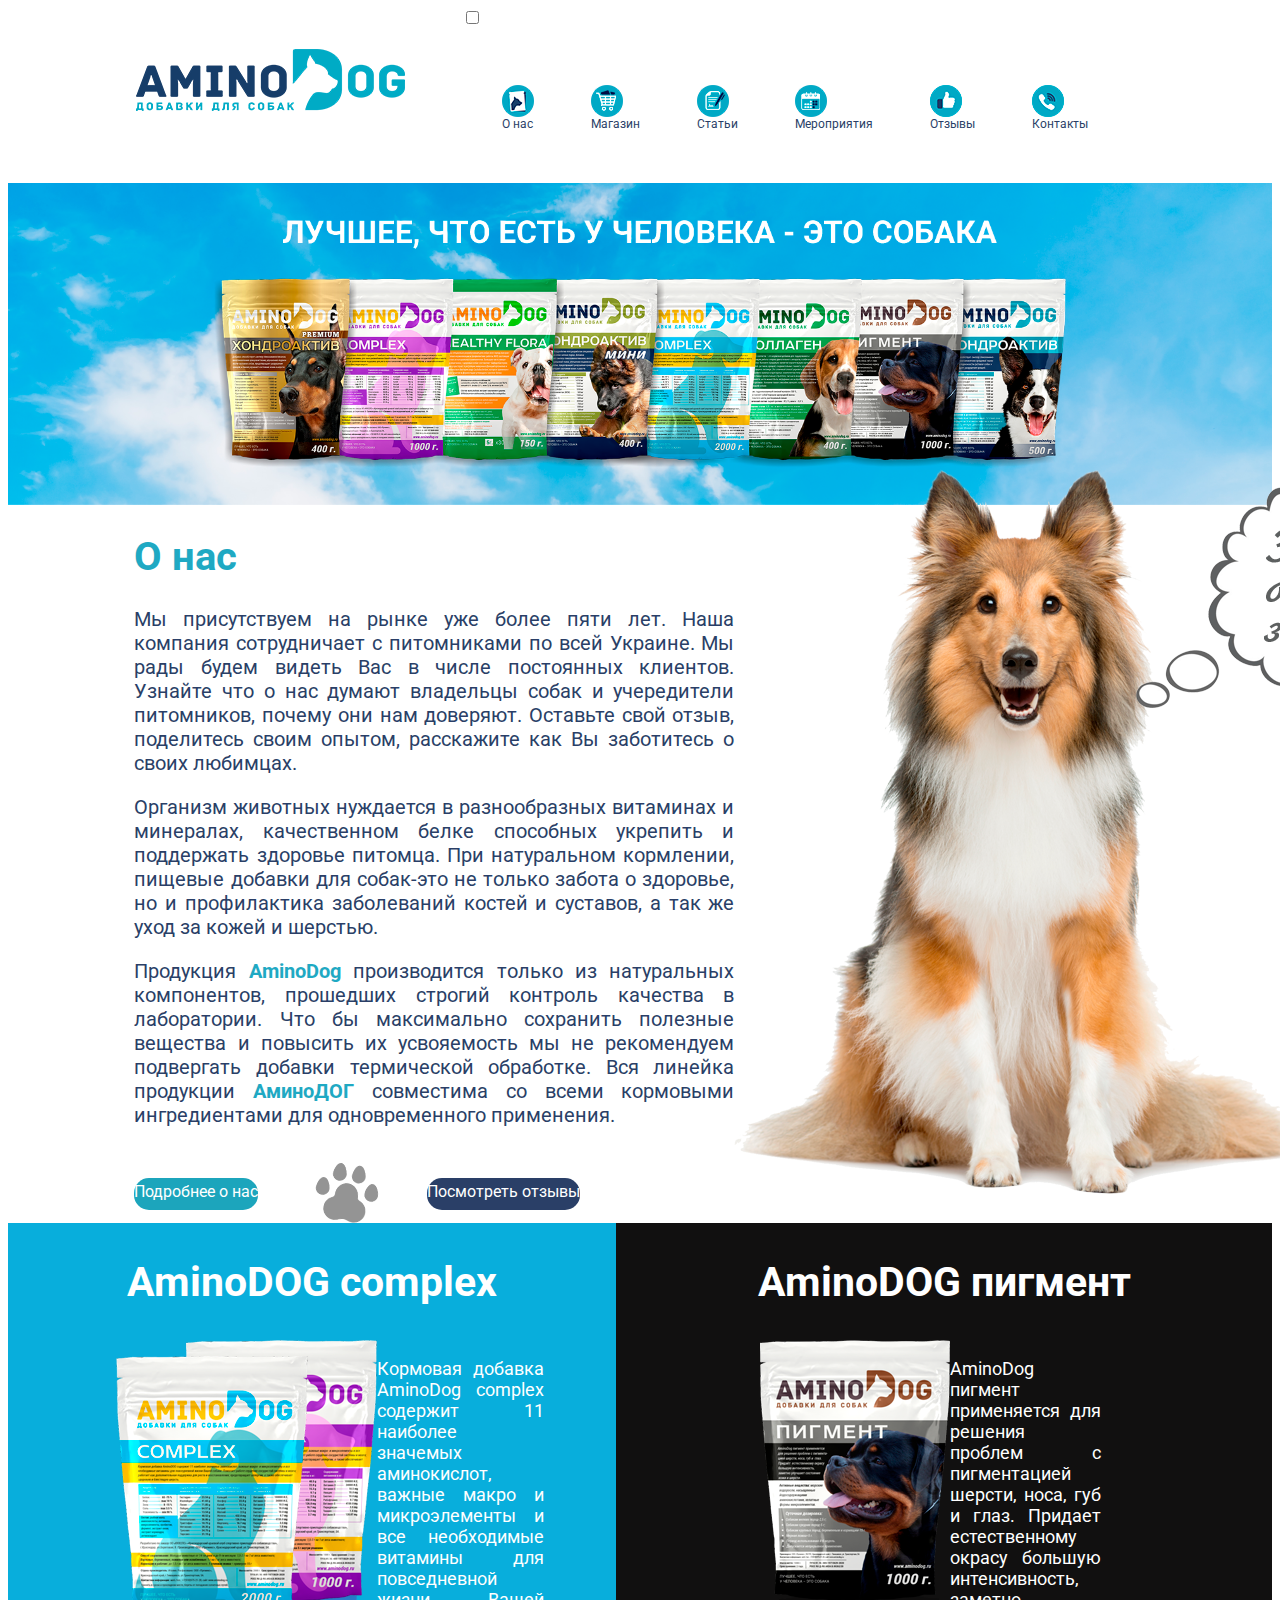
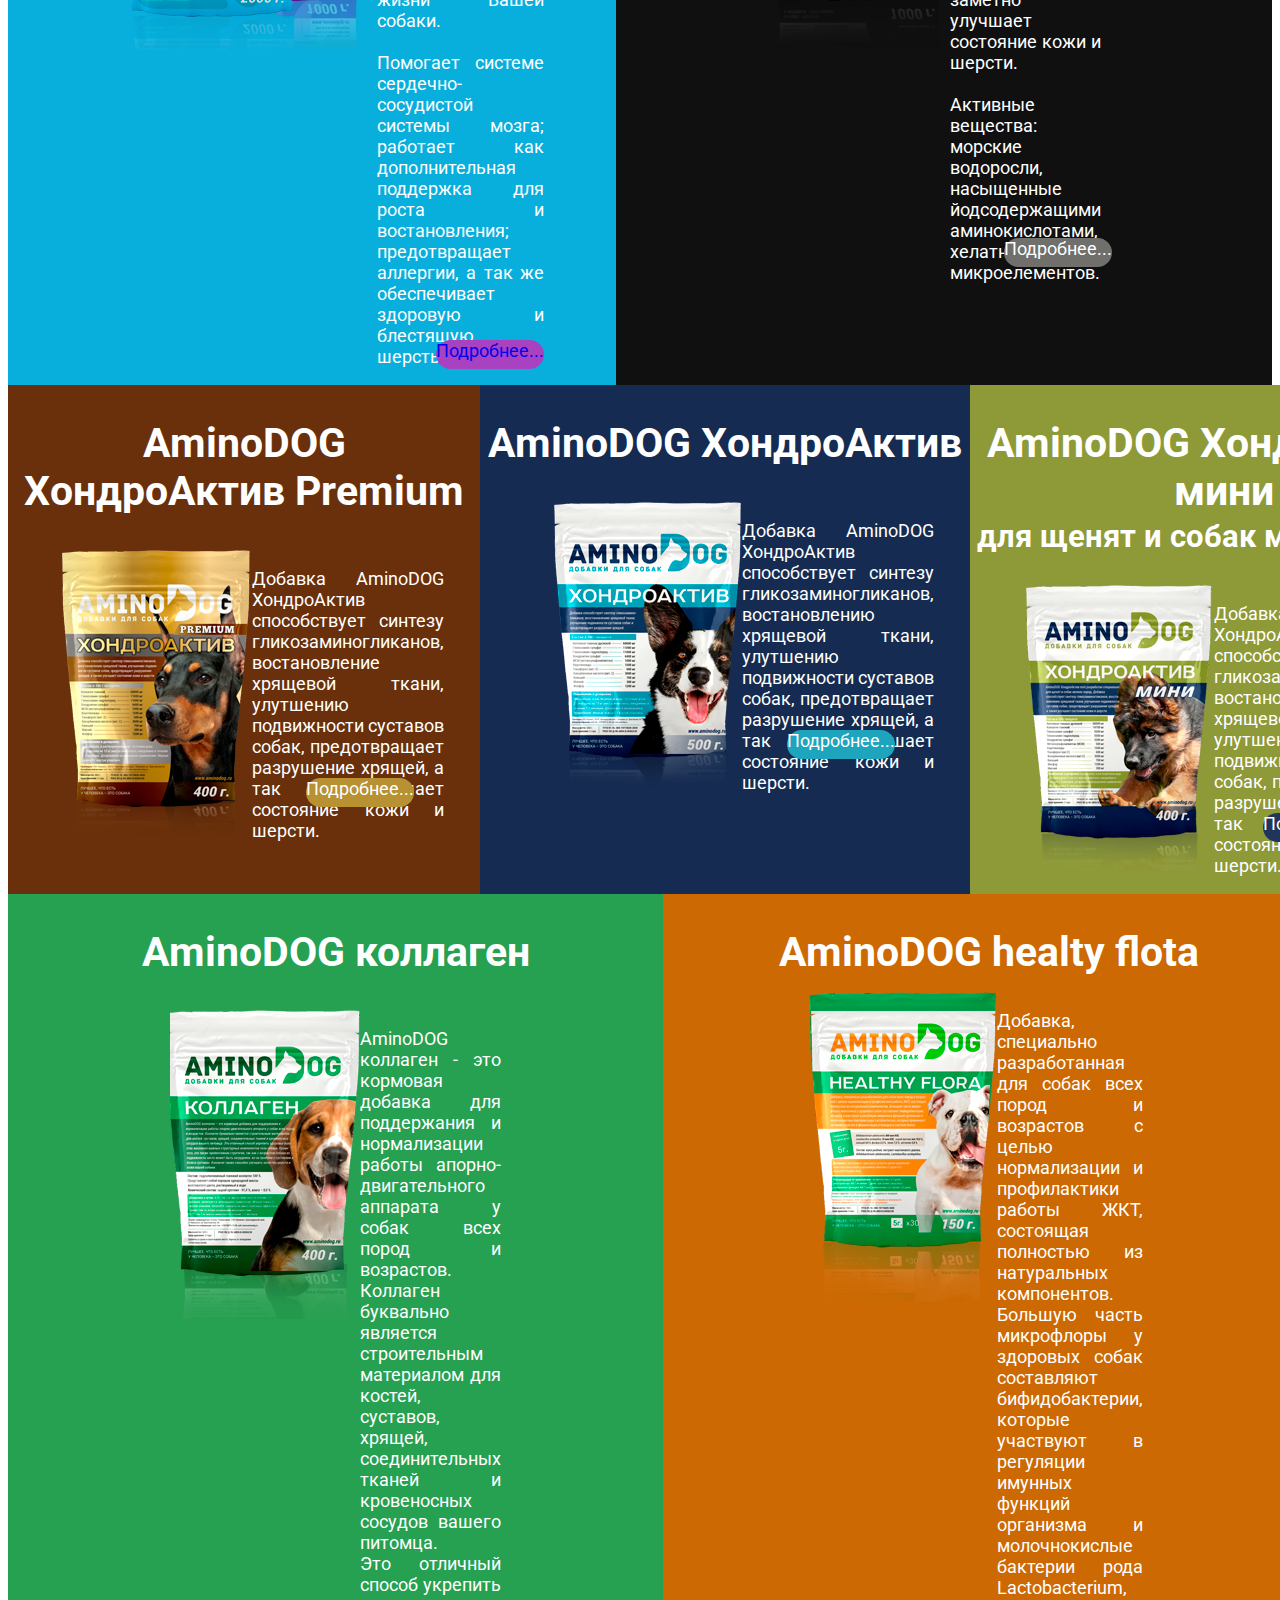
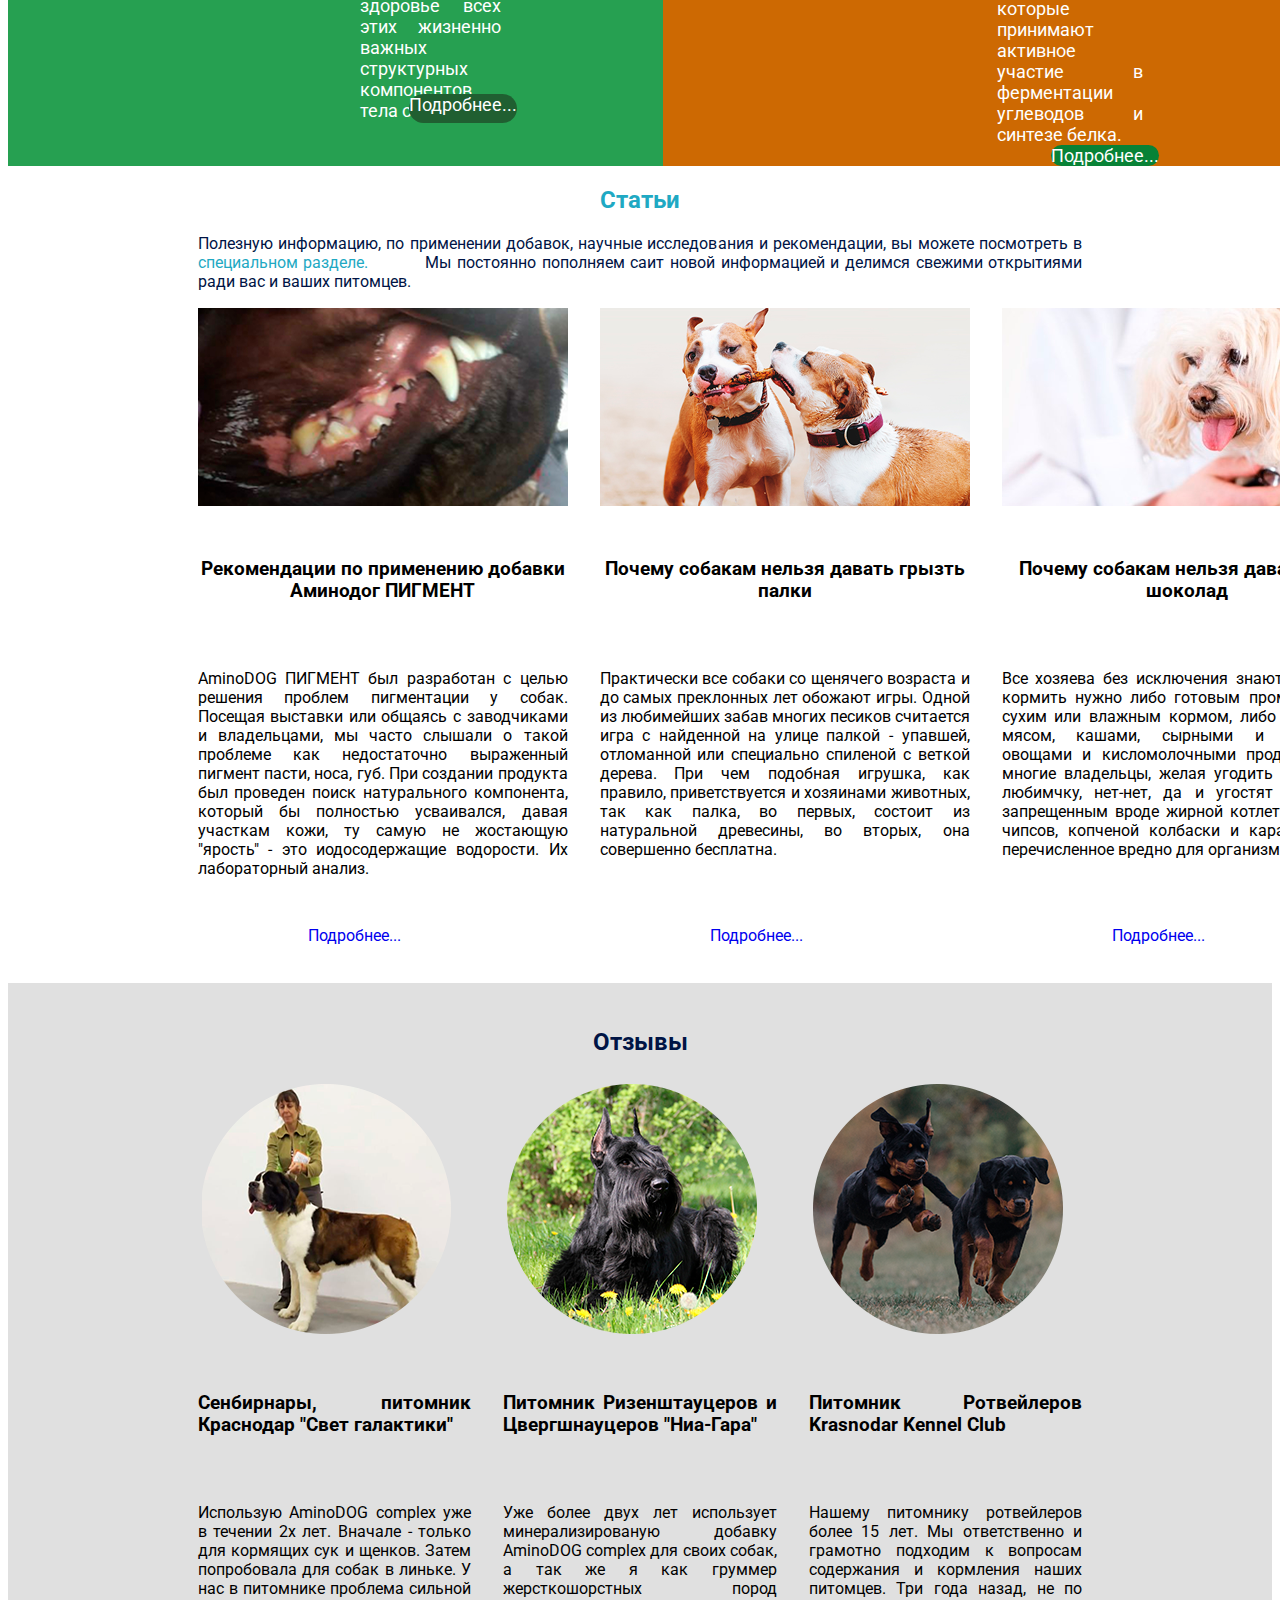
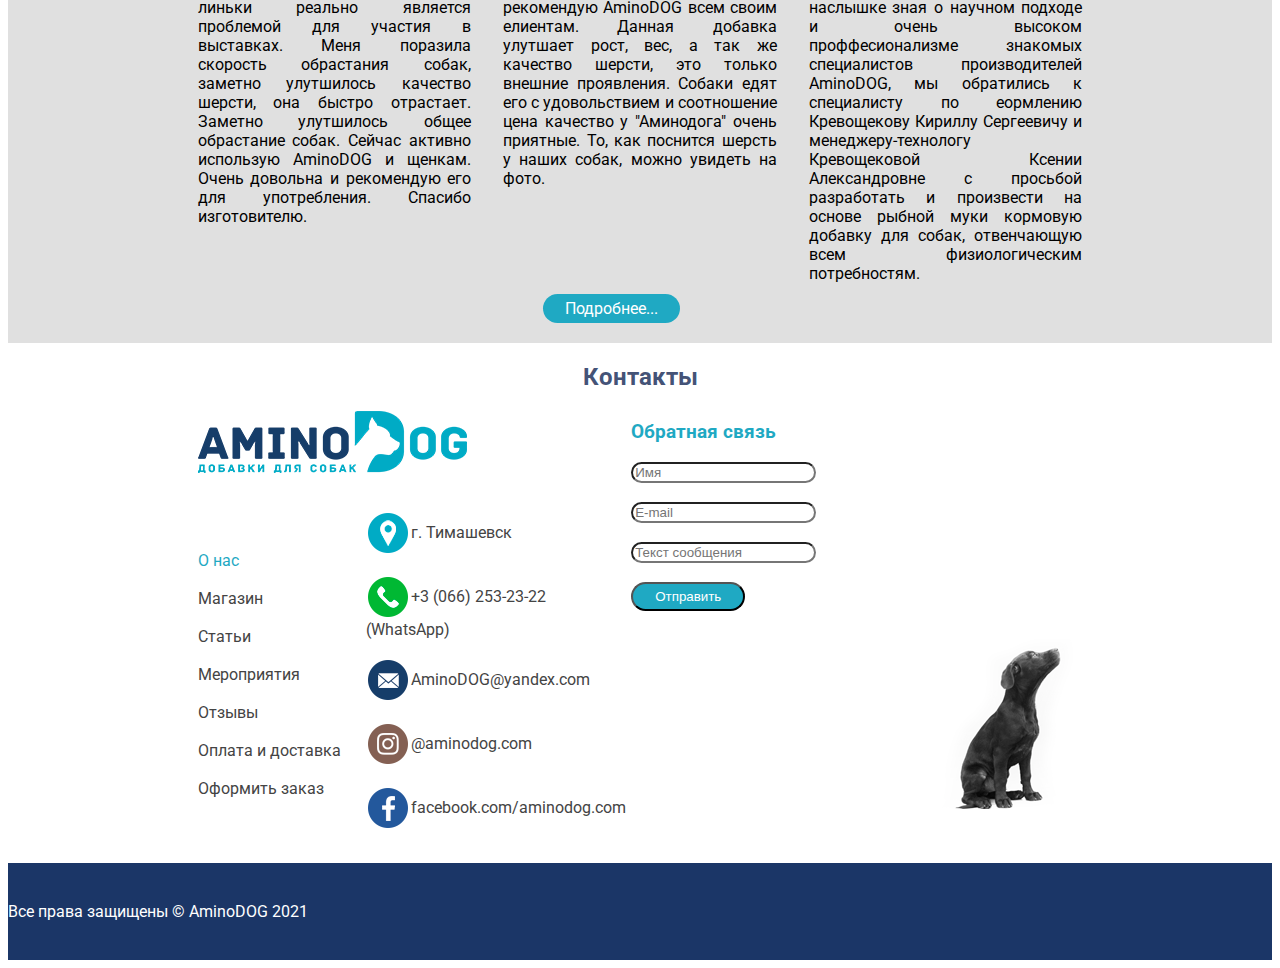
<file: index.html>
<!DOCTYPE html>
<html lang="en">
<head>
	<meta charset="UTF-8">
	<meta http-equiv="X-UA-Compatible" content="IE=edge">
	<meta name="viewport" content="width=device-width, initial-scale=1.0">
	<link rel="stylesheet" href="style/style.css">
	<!--<link rel="stylesheet" media="screen and (color)" href="style/420.css">-->
	<link href="https://fonts.googleapis.com/css2?family=Raleway:ital,wght@0,100;0,200;0,300;0,400;0,500;0,600;0,700;0,800;0,900;1,100;1,200;1,300;1,400;1,500;1,600;1,700;1,800;1,900&family=Roboto:wght@500;700&display=swap"
		rel="stylesheet">
	<title>AmigoDog</title>
</head>
<body>
	<!--Header-->
<div class="container">
	<header>
			<header class="header">
				<div class="header__container">
					<a href="#" class="header__logo"><img src="img/Logo.png" alt="Logotip"></a>
					<div class="burger-menu">
						<input id="menu-toggle" type="checkbox" />
						<label class="menu-btn" for="menu-toggle">
							<span></span>
						</label>
							<ul class="menu__list">
								<li class="menu__item"><a href="" class="menu__link"><img src="img/war o nas.png"><br>О нас</a></li>
								<li class="menu__item"><a href="" class="menu__link"><img src="img/magazin.png"><br>Магазин</a></li>
								<li class="menu__item"><a href="" class="menu__link"><img src="img/statui.png"><br>Статьи</a></li>
								<li class="menu__item"><a href="" class="menu__link"><img src="img/meropriyatiya.png"><br>Мероприятия</a></li>
								<li class="menu__item"><a href="" class="menu__link"><img src="img/otzuvu.png"><br>Отзывы</a></li>
								<li class="menu__item"><a href="" class="menu__link"><img src="img/kontaktu.png"><br>Контакты</a></li>
							</ul>
					</div>
					</div>
				</div>
			</header>
	</header>
	<!--Main-->
<main class="main">
	<div class="o-nas">
		<div class="o-nas__container">
					<div class="o-nas__logo">
						<img class="o-nas__nebo" src="o-nas/gotovu o nas.png">
					</div>
					<div class="text__sobaka">
						<div class="text__main">
							<h1>О нас</h1>
							<p>Мы присутствуем на рынке уже более пяти лет. Наша компания сотрудничает с питомниками по всей Украине. Мы рады будем видеть Вас в числе постоянных клиентов. Узнайте что о нас думают владельцы собак и учередители питомников, почему они нам доверяют. Оставьте свой отзыв, поделитесь своим опытом, расскажите как Вы заботитесь о своих любимцах.</p>
							<p>Организм животных нуждается в разнообразных витаминах и минералах, качественном белке способных укрепить и поддержать здоровье питомца. При натуральном кормлении, пищевые добавки для собак-это не только забота о здоровье, но и профилактика заболеваний костей и суставов, а так же уход за кожей и шерстью.</p>
							<p>Продукция <strong>AminoDog</strong> производится только из натуральных компонентов, прошедших строгий контроль качества в лаборатории. Что бы максимально сохранить полезные вещества и повысить их усвояемость мы не рекомендуем подвергать добавки термической обработке. Вся линейка продукции <strong>АминоДОГ</strong> совместима со всеми кормовыми ингредиентами для одновременного применения.</p>
						</div>
						<div class="sobaka">
							<img src="o-nas/Sobaka.png">
						</div>
						<div class="govor__2">
							<img src="o-nas/govor2kruga.png">
						</div>
						<div class="govor">
							<img src="o-nas/gotov govor.png">
						</div>
					<div class="o-nas__button">
						<a class="button o-nas__onas" href="#">Подробнее о нас</a>
						<img src="o-nas/lapa.png" class="lapa">
						<a class="button o-nas__otzuv" href="#">Посмотреть отзывы</a>
					</div>
					</div>
		</div>
	</div>
	<div class="main__info1">
		<div class="box1">
			<h2 class="zag__info">AminoDOG complex</h2>
			<div class="box1__1">
				<img src="main-info/complex.png" class="complex">
				<p>Кормовая добавка AminoDog complex содержит 11 наиболее значемых аминокислот, важные макро и микроэлементы и все необходимые витамины для повседневной жизни Вашей собаки.<br><br>
				Помогает системе сердечно-сосудистой системы мозга; работает как дополнительная поддержка для роста и востановления; предотвращает аллергии, а так же обеспечивает здоровую и блестящую шерсть.</p>
				<a class="button button__complex" href="#">Подробнее...</a>
			</div>
		</div>
		<div class="box2">
			<h2 class="zag__info">AminoDOG пигмент</h2>
			<div class="box2__2">
				<img src="main-info/pigment.png" class="pigment">
				<p>AminoDog пигмент применяется для решения  проблем с пигментацией шерсти, носа, губ и глаз. Придает естественному окрасу большую интенсивность, заметно улучшает состояние кожи и шерсти.<br><br>
				Активные вещества: морские водоросли, насыщенные йодсодержащими аминокислотами, хелатные формы микроелементов.</p>
				<a class="button button__pigment" href="#">Подробнее...</a>
			</div>
		</div>
	</div>
	<div class="main__info2">
		<div class="box3">
			<h2 class="zag__info">AminoDOG ХондроАктив Premium</h2>
			<div class="box3__3">
				<img src="main-info/hondroaktiv.png" class="hondroaktiv">
				<p>Добавка AminoDOG ХондроАктив способствует синтезу гликозаминогликанов, востановление хрящевой ткани, улутшению подвижности суставов собак, предотвращает разрушение хрящей, а так же улутшает состояние кожи и шерсти.</p>
				<a class="button button__hondroaktiv" href="#">Подробнее...</a>
			</div>
		</div>
		<div class="box4">
			<h2 class="zag__info">AminoDOG ХондроАктив</h2>
			<div class="box4__4">
				<img src="main-info/hondroaktivs.png" class="hondroaktivs">
				<p>Добавка AminoDOG ХондроАктив способствует синтезу гликозаминогликанов, востановлению хрящевой ткани, улутшению подвижности суставов собак, предотвращает разрушение хрящей, а так же улутшает состояние кожи и шерсти.</p>
				<a class="button button__hondroaktivs" href="#">Подробнее...</a>
			</div>
		</div>
		<div class="box5">
			<h2 class="zag__info">AminoDOG ХондроАктив мини</h2>
			<h3 class="zag__mini">для щенят и собак мелких пород</h3>
			<div class="box5__5">
				<img src="main-info/hondroaktivz.png" class="hondroaktivz">
				<p>Добавка AminoDOG ХондроАктив способствует синтезу гликозаминогликанов, востановлению хрящевой ткани, улутшению подвижности суставов собак, предотвращает разрушение хрящей, а так же улутшает состояние кожи и шерсти.</p>
				<a class="button botton__hondroaktivz" href="#">Подробнее...</a>
			</div>
		</div>
	</div>
	<div class="main__info3">
		<div class="box6">
			<h2 class="zag__info">AminoDOG коллаген</h2>
			<div class="box6__6">
					<img src="main-info/kollagen.png" class="collagen">
					<p>AminoDOG коллаген - это кормовая добавка для поддержания и нормализации работы апорно-двигательного аппарата у собак всех пород и возрастов. Коллаген буквально является строительным материалом для костей, суставов, хрящей, соединительных тканей и кровеносных сосудов вашего питомца.<br>Это отличный способ укрепить здоровье всех этих жизненно важных структурных компонентов тела собаки.</p>
					<a class="button button__collagen" href="#">Подробнее...</a>
			</div>
		</div>
		<div class="box7">
			<h2 class="zag__info">AminoDOG healty flota</h2>
			<div class="box7__7">
				<img src="main-info/flora.png" class="flora">
				<p>Добавка, специально разработанная для собак всех пород и возрастов с целью нормализации и профилактики работы ЖКТ, состоящая полностью из натуральных компонентов. Большую часть микрофлоры у здоровых собак составляют бифидобактерии, которые участвуют в регуляции имунных функций организма и  молочнокислые бактерии рода Lactobacterium, которые принимают активное участие в ферментации углеводов и синтезе белка.</p>
				<a class="button button__flora" href="#">Подробнее...</a>
			</div>
		</div>
	</div>
	<!--Articles-->
	<div class="articles">
		<h2 class="zag__article">Статьи</h2>
		<p class="p__articles">Полезную информацию, по применении добавок, научные исследования и рекомендации, вы можете посмотреть в <a href="" class="ss__articles">специальном разделе.</a>Мы постоянно пополняем саит новой информацией и делимся свежими открытиями ради вас и ваших питомцев.</p>
		<div class="article">
			<img src="articles/otzuv1.png" class="articles__img1">
			<img src="articles/otzuv2.png" class="articles__img2">
			<img src="articles/otzuv3.png" class="articles__img3">
			<h3 class="zag__articles1">Рекомендации по применению добавки Аминодог ПИГМЕНТ</h3>
			<h3 class="zag__articles2">Почему собакам нельзя давать грызть палки</h3>
			<h3 class="zag__articles3">Почему собакам нельзя давать есть шоколад</h3>
			<p class="p__articles1">AminoDOG ПИГМЕНТ был разработан с целью решения проблем пигментации у собак. Посещая выставки или общаясь с заводчиками и владельцами, мы часто слышали о такой проблеме как недостаточно выраженный пигмент пасти, носа, губ. При создании продукта был проведен поиск натурального компонента, который бы полностью усваивался, давая участкам кожи, ту самую не жостающую "ярость" - это иодосодержащие водорости. Их лабораторный анализ. </p>
			<p class="p__articles2">Практически все собаки со щенячего возраста и до самых преклонных лет обожают игры. Одной из любимейших забав многих песиков считается игра с найденной на улице палкой - упавшей, отломанной или специально спиленой с веткой дерева. При чем подобная игрушка, как правило, приветствуется и хозяинами животных, так как палка, во первых, состоит из натуральной древесины, во вторых, она совершенно бесплатна.</p>
			<p class="p__articles3">Все хозяева без исключения знают, что собак кормить нужно либо готовым промышленным сухим или влажным кормом, либо не жирным мясом, кашами, сырными и отварными овощами и кисломолочными продуктами. Но многие владельцы, желая угодить домашнему любимчку, нет-нет, да и угостят его чем-то запрещенным вроде жирной котлетки, соленых чипсов, копченой колбаски и карамелек. Все перечисленное вредно для организма</p>
			<a class="button button__articles1" href="#">Подробнее...</a>
			<a class="button button__articles2" href="#">Подробнее...</a>
			<a class="button button__articles3" href="#">Подробнее...</a>
		</div>
	</div>
	<br><br>
	<!--Otzuvu-->
	<div class="utzuvu">
		<h2 class="zag__utzuvu">Отзывы</h2>
			<div class="otzuv">
				<img src="otzuv/otzuv1-1.png" class="otzuv__img1">
				<img src="otzuv/otzuv1-2.png" class="otzuv__img2">
				<img src="otzuv/otzuv1-3.png" class="otzuv__img3">
				<h3 class="zag__otzuv1">Сенбирнары, питомник Краснодар "Свет галактики"</h3>
				<h3 class="zag__otzuv2">Питомник Ризенштауцеров и Цвергшнауцеров "Ниа-Гара"</h3>
				<h3 class="zag__otzuv3">Питомник Ротвейлеров Krasnodar Kennel Club</h3>
				<p class="p__otzuv1">Использую AminoDOG complex уже в течении 2х лет. Вначале - только для кормящих сук и щенков. Затем попробовала для собак в линьке. У нас в питомнике проблема сильной линьки реально является проблемой для участия в выставках. Меня поразила скорость обрастания собак, заметно улутшилось качество шерсти, она быстро отрастает. Заметно улутшилось общее обрастание собак. Сейчас активно использую AminoDOG и щенкам. Очень довольна и рекомендую его для употребления. Спасибо изготовителю.</p>
				<p class="p__otzuv2">Уже более двух лет использует минерализированую добавку AminoDOG complex для своих собак, а так же я как груммер жерсткошорстных пород рекомендую AminoDOG всем своим елиентам. Данная добавка улутшает рост, вес, а так же качество шерсти, это только внешние проявления. Собаки едят его с удовольствием и соотношение цена качество у "Аминодога" очень приятные. То, как поснится шерсть у наших собак, можно увидеть на фото.</p>
				<p class="p__otzuv3">Нашему питомнику ротвейлеров более 15 лет. Мы ответственно и грамотно подходим к вопросам содержания и кормления наших питомцев. Три года назад, не по наслышке зная о научном подходе и очень высоком проффесионализме знакомых специалистов производителей AminoDOG, мы обратились к специалисту по еормлению Кревощекову Кириллу Сергеевичу и менеджеру-технологу Кревощековой Ксении Александровне с просьбой разработать и произвести  на основе рыбной муки кормовую добавку для собак, отвенчающую всем физиологическим потребностям.</p>
	</div>
	<div class="ddz">
					<a class="button button__otzuv" href="#">Подробнее...</a>
	</div>
</main>
		
	

	<!--Footer-->

	<div class="footer">
		<h2 class="footer__zag">Контакты</h2>
		<div class="footer__container">
			<a href="#" class="footer__logo"><img src="img/Logo.png" alt="Logotip"></a><br><br><br>
			<div class="box">
				<div class="footer__box1">
					<a href="#" class="footer__link1">О нас</a><br><br>
					<a href="#" class="footer__link">Магазин</a><br><br>
					<a href="#" class="footer__link">Статьи</a><br><br>
					<a href="#" class="footer__link">Мероприятия</a><br><br>
					<a href="#" class="footer__link">Отзывы</a><br><br>
					<a href="#" class="footer__link">Оплата и доставка</a><br><br>
					<a href="#" class="footer__link">Оформить заказ</a>
				</div>
				<div class="footer__img">
					<img src="footer/Timawevsk.png">г. Тимашевск<br><br>
					<img src="footer/telefon.png">+3 (066) 253-23-22 (WhatsApp)<br><br>
					<img src="footer/mail.png">AminoDOG@yandex.com<br><br>
					<img src="footer/mail2.png">@aminodog.com<br><br>
					<img src="footer/fb.png">facebook.com/aminodog.com
				</div>
				<div class="form">
					<h3 class="footer__zag2">Обратная связь</h3>
					<form>
						<input type="text" name="Имя" class="name" placeholder="Имя"><br><br>
						<input type="emeil" name="E-mail" class="emeil" placeholder="E-mail"><br><br>
						<input type="text" name="text" class="text" placeholder="Текст сообщения"><br><br>
						<button type="submit" class="button button__footer">Отправить</button>
					</form>
				</div>
				<div class="img">
					<img src="footer/Dog.png">
				</div>
			</div>
		</div>
			<div class="footer__bottom">
				<p>Все права защищены &#169; AminoDOG 2021</p>
			</div>
	</div>
</div>
	
</body>
</html>
</file>
<file: style/style.css>
/*Header*/
body {
	font-family: 'Roboto', 'Raleway', serif;
	max-width: auto;
	max-width: 100%;
}
.container {
		max-width: 100%;
			margin: 0 auto;
			display: flex;
			justify-content: center;
}
/*MEDIA______________________________________________________________________________________*/
@media (max-width:420px) {
	body {
		font-family: 'Roboto', 'Releway', serif;
		max-width: 420px;
	}

	.container {
		max-width: 100%;
		margin: 0 auto;
		display: block;
	}

	a {
		text-decoration: none;
		margin-right: 0 auto;
	}

	header {
		background-color: #fff;
		margin: 0 auto;
	}

	.header__container {
		max-width: 100%;
		margin: 0 auto;
		display: block;
		justify-content: center;
	}

	.header__container a {
		color: #2a3f67;
		padding: 0 auto;
	}

	ul {
		display: block;
	}

	nav {
		margin: 0 auto;
	}

	.o-nas__nebo {
		max-width: 100%;
	}

	.text__sobaka {
		max-width: 100%;
		max-width: 0 10%;
		text-align: center;
	}

	.sobaka,
	.govor,
	.govor__2,
	.lapa {
		display: none;
	}

	h1 {
		color: #1fa9c3;
	}

	.text__main {
		max-width: 100%;
		color: #2a3f67;
		font-size: 14px;
	}

	strong {
		color: #1fa9c3;
	}

	.o-nas__button {
		display: grid;
		grid-template-columns: 1fr 1fr;

	}

	.o-nas__onas {
		background-color: #1ca5bc;
		color: #fff;
		border-radius: 28px;
		padding: 1em;
	}

	.o-nas__otzuv {
		background-color: #2a3f67;
		color: #fff;
		border-radius: 28px;
		padding: 1em;
	}

	/*Main-info*/
	.main__info {
		display: block;
		text-align: center;
		margin: 0 auto;
	}

	.box1 {
		background-color: #08aedc;
		padding-bottom: 1em;
		text-align: center;
		color: #fff;
	}

	.box1__1 {
		display: block;
		text-align: center;
	}

	.complex {
		margin-left: 0%;
	}

	.button__complex {
		background-color: #a842c1;
		text-align: center;
		border-radius: 20px;
		padding: 0.5em 2em;
		color: #ffffff;
	}

	.box2 {
		background-color: #111010;
		padding-bottom: 1em;
		color: #fff;
		text-align: center;
	}

	.box2__2 {
		display: block;
		text-align: center;
		color: #fff;
	}

	.pigment {
		margin-left: 0;
	}

	.button__pigment {
		background-color: #706f6c;
		text-align: center;
		border-radius: 20px;
		padding: 0.5em 2em;
		color: #ffffff;
	}

	.main__info2 {
		display: block;
		color: #fff;
	}

	.box3 {
		background-color: #69300b;
		padding-bottom: 1em;
		text-align: center;
	}

	.box3__3 {
		display: block;
		text-align: center;
		color: #fff;
	}

	.button__hondroaktiv {
		background-color: #b89132;
		text-align: center;
		border-radius: 20px;
		padding: 0.5em 2em;
		color: #ffffff;
	}

	.box4 {
		background-color: #152b51;
		padding-bottom: 1em;
		text-align: center;
	}

	.box4__4 {
		display: block;
		text-align: center;
		color: #fff;
	}

	.hondroaktivs {
		margin-left: 0;
	}

	.button__hondroaktivs {
		background-color: #1ca5bc;
		text-align: center;
		border-radius: 20px;
		padding: 0.5em 2em;
		color: #ffffff;
	}

	.box5 {
		background-color: #8e9938;
		padding-bottom: 1em;
		text-align: center;
	}

	.box5__5 {
		display: block;
		text-align: center;
		color: #fff;
	}

	.hondroaktivz {
		margin-left: 0;
	}

	.botton__hondroaktivz {
		background-color: #1f355b;
		text-align: center;
		border-radius: 20px;
		padding: 0.5em 2em;
		color: #ffffff;
	}

	.main__info3 {
		display: block;
		color: #fff;
	}

	.box6 {
		background-color: #26a051;
		padding-bottom: 1em;
		text-align: center;
	}

	.box6__6 {
		display: block;
		text-align: center;
		color: #fff;
	}

	.collagen {
		margin-left: 0;
	}

	.button__collagen {
		background-color: #205f31;
		text-align: center;
		border-radius: 20px;
		padding: 0.5em 2em;
		color: #ffffff;
	}

	.box7 {
		background-color: #cd6902;
		padding-bottom: 1em;
		text-align: center;
	}

	.box7__7 {
		display: block;
		text-align: center;
		color: #fff;
	}

	.flora {
		margin-left: 0;
	}

	.button__flora {
		background-color: #088236;
		text-align: center;
		border-radius: 20px;
		padding: 0.5em 2em;
		color: #ffffff;
	}





	/*Articles*/
	.articles {
		padding: 0 auto;
	}

	.zag__article {
		color: #1fa9c3;
		text-align: center;
	}

	.zag__articles {
		color: #001445;
	}

	.ss__articles {
		color: #1fa9c3;
		text-align: center;
	}

	.p__articles {
		color: #001445;
		font-size: justify;
	}

	.article {
		display: flex;
		flex-flow: wrap;
	}

	.articles__img1,
	.articles__img2,
	.articles__img3,
	.zag__articles1,
	.zag__articles2,
	.zag__articles3,
	.p__articles1,
	.p__articles2,
	.p__articles3,
	.button__articles1,
	.button__articles2,
	.button__articles3 {
		width: 100%;
	}

	.articles__img1 {
		text-align: center;
	}

	.zag__articles1 {
		text-align: center;
	}

	.p__articles1 {
		text-align: center;
	}

	.button__articles1 {
		text-align: center;
		background-color: #391c0c;
		color: #fff;
		border-radius: 20px;

	}

	.articles__img3 {
		order: 5;
	}

	.zag__articles3 {
		order: 6;
		text-align: center;
	}

	.p__articles3 {
		order: 7;
		text-align: center;
	}

	.button__articles3 {
		order: 8;
		text-align: center;
		background-color: #450940;
		color: #fff;
		border-radius: 20px;
	}

	.articles__img2 {
		order: 1;
	}

	.zag__articles2 {
		order: 2;
		text-align: center;
	}

	.p__articles2 {
		order: 3;
		text-align: center;
	}

	.button__articles2 {
		order: 4;
		text-align: center;
		background-color: #6a2416;
		color: #fff;
		border-radius: 20px;
	}

	.utzuvu {
		padding: 0 auto;
		background-color: #e0e0e0;
	}

	.zag__utzuvu {
		color: #001445;
		text-align: center
	}

	.otzuv {
		display: flex;
		flex-flow: wrap;
	}

	.otzuv__img1,
	.otzuv__img2,
	.otzuv__img3,
	.zag__otzuv1,
	.zag__otzuv2,
	.zag__otzuv3,
	.p__otzuv1,
	.p__otzuv2,
	.p__otzuv3 {
		width: 100%;
	}

	.otzuv__img1 {
		text-align: center;
	}

	.zag__otzuv1 {
		text-align: center;
	}

	.p__otzuv1 {
		text-align: center;
	}

	.otzuv__img3 {
		order: 6;
	}

	.zag__otzuv3 {
		order: 7;
		text-align: center;
	}

	.p__otzuv3 {
		order: 8;
		text-align: center;
	}

	.otzuv__img2 {
		order: 1;
	}

	.zag__otzuv2 {
		order: 2;
		text-align: center;
	}

	.p__otzuv2 {
		order: 3;
		text-align: center;
	}

	.button__otzuv {
		border-radius: 15px;
		text-align: center;
		color: #ffffff;
		background-color: #1fa9c3;
	}


	/*FOOTER*/
	.footer {
		background-color: #ffffff;
	}

	.footer__zag {
		text-align: center;
		color: #445377;
	}

	.footer__zag2 {
		color: #1fa9c3;
	}

	.footer__link1 {
		color: #1fa9c3;
	}

	.footer__link {
		color: #444444;
	}

	.box {
		display: block;
	}

	.footer__box1 {
		padding-top: 0;
	}

	.footer__img {
		margin-left: 0;
		color: #444444;
	}

	.button__footer {
		max-width: 170px;
		max-height: 29px;
		border-radius: 15px;
		text-align: center;
		color: #ffffff;
		background-color: #1fa9c3;
		padding: 0 auto;
	}

	.img {
		margin: 0 auto;
	}

	.footer__bottom {
		padding: 0 auto;
		background-color: #1b3667;
		color: #ffffff;
		text-align: center;
		margin-top: 0;
	}




















	.menu-btn {
		display: flex;
		align-items: center;
		position: absolute;
		top: 0;
		right: 0;
		width: 26px;
		height: 26px;
		cursor: pointer;
		z-index: 1;
	}

	.menu-btn>span,
	.menu-btn>span::before,
	.menu-btn>span::after {
		display: block;
		position: absolute;
		width: 100%;
		height: 2px;
		background-color: #616161;
		transition-duration: .25s;
	}

	.menu-btn>span::before {
		content: '';
		top: -8px;
	}

	.menu-btn>span::after {
		content: '';
		top: 8px;
	}

	.menu__list {
		display: block;
		position: fixed;
		visibility: hidden;
		top: 0;
		left: -100%;
		width: 300px;
		height: 100%;
		margin: 0;
		padding: 80px 0;
		list-style: none;
		background-color: #ECEFF1;
		box-shadow: 1px 0px 6px rgba(0, 0, 0, .2);
		transition-duration: .25s;
	}

	.menu__link {
		display: block;
		padding: 12px 24px;
		color: #333;
		font-family: 'Roboto', sans-serif;
		font-size: 20px;
		font-weight: 600;
		text-decoration: none;
		transition-duration: .25s;
	}

	.menu__link:hover {
		background-color: #CFD8DC;
	}


	#menu-toggle {
		opacity: 0;
	}

	#menu-toggle:checked~.menu-btn>span {
		transform: rotate(45deg);
	}

	#menu-toggle:checked~.menu-btn>span::before {
		top: 0;
		transform: rotate(0);
	}

	#menu-toggle:checked~.menu-btn>span::after {
		top: 0;
		transform: rotate(90deg);
	}

	#menu-toggle:checked~.menu__list {
		visibility: visible;
		left: 0;
	}
}

/*______________________________________________________________________________________________*/
li {
	list-style: none;
	display: flex;
}
a {
	text-decoration: none;
	margin-right: 57px;
}
header {
	background-color: #ffffff;
	margin: 0px auto;
}
.header__container {
	max-width: 100%;
	margin: 0 auto;
	display: flex;
	justify-content: center;
}

.header__container a {
	color: #2a3f67;
	font-size: 12px;
	padding: 41px 0px 36px 0px;
}
ul {
	display: flex;
}
nav {
	margin: 20px;
}
/*BURGER_____________________________________________________________________________*/

/*________________________________________________________________________________*/




/*Main*/

.o-nas__nebo {
	max-width: 100%;
	max-height: 507px;
}
.text__sobaka {
	max-width: 100%;
	display: grid;
	grid-template-columns: 600px 570px 80px 298px;
	margin: 0 10%;
	padding: 0 auto;
}
.sobaka {
	margin-top: -2.3em;
}
.govor__2 {
	margin-left: -10.6em;
	padding-top: 9em;
}
.govor {
	margin-left: -11em;
	margin-top: -1.5em;
}
h1 {
	color: #1fa9c3;
}
.text__main {
	max-width: 100%;
	color: #2a3f67;
	font-size: 20px;
}
strong {
	color: #1fa9c3;
}
.o-nas__button {
	display: flex;

}
.o-nas__onas {
	max-width: 217px;
	max-height: 28px;
	background-color: #1ca5bc;
	color: #ffffff;
	text-align: center;
	padding-top: 4px;
	margin-top: -1em;
	border-radius: 15px;
}
.o-nas__otzuv {
	max-width: 217px;
	max-height: 28px;
	background-color: #2a3f67;
	color: #ffffff;
	text-align: center;
	padding-top: 4px;
	margin-top: -1em;
	border-radius: 15px;
}
.lapa {
	margin-right: 3em;
	margin-top: -2em;
}


/*Main-info*/

.main__info1 {
	display: grid;
	grid-template-columns: 1fr 1fr;
	color: #ffffff;
	font-size: 18px;
}
.zag__info {
	text-align: center;
	font-size: 2.3em;
}
.box1 {
	background-color: #08aedc;
}
.box1__1 {
	display: grid;
	grid-template-columns: 1fr 1fr;
	justify-items: center;
	padding-right: 4em;
}
.complex {
	margin-left: 6em;
}
.button__complex {
	max-width: 170px;
	max-height: 29px;
	border-radius: 15px;
	text-align: center;
	background-color: #a842c1;
	margin-top: -2.5em;
	margin-right: -33em;

}
.box2{
	background-color: #111010;	
}
.box2__2 {
	display: grid;
	grid-template-columns: 1fr 1fr;
	justify-items: center;
	padding-right: 9.5em;
}
.pigment {
	margin-left: 8em;
}
.button__pigment {
	max-width: 170px;
	max-height: 29px;
	border-radius: 15px;
	text-align: center;
	color: #ffffff;
	background-color: #706f6c;
	margin-top: -3.5em;
	margin-right: -30.5em;
}
.main__info2 {
	display: grid;
	grid-template-columns: 1fr 1fr 1fr;
	color: #ffffff;
	font-size: 18px;
}
.box3 {
	background-color: #69300b;
}
.box3__3 {
	display: grid;
	grid-template-columns: 1fr 1fr;
	justify-items: center;
	padding-right: 2em;
}
.hondroaktiv{
	margin-left: 3em;
}
.button__hondroaktiv {
	max-width: 170px;
	max-height: 29px;
	border-radius: 15px;
	text-align: center;
	color: #ffffff;
	background-color: #b89132;
	margin-top: -4.5em;
	margin-right: -25.5em;
}
.box4 {
	background-color: #152b51;
}
.box4__4 {
	display: grid;
	grid-template-columns: 1fr 1fr;
	justify-items: center;
	padding-right: 2em;
}
.hondroaktivs {
	margin-left: 4em;
}
.button__hondroaktivs {
	max-width: 170px;
	max-height: 29px;
	border-radius: 15px;
	text-align: center;
	color: #ffffff;
	background-color: #1ca5bc;
	margin-top: -4.5em;
	margin-right: -25.5em;
}
.box5 {
	background-color: #8e9938;
}
.box5__5 {
	display: grid;
	grid-template-columns: 1fr 1fr;
	justify-items: center;
	padding-right: 4em;
}
.zag__mini {
	font-size: 1.7em;
	text-align: center;
	margin-top: -1em;
}
.hondroaktivz {
	margin-left: 3em;
}
.botton__hondroaktivz {
	max-width: 170px;
	max-height: 29px;
	border-radius: 15px;
	text-align: center;
	color: #ffffff;
	background-color: #1f355b;
	margin-top: -4.5em;
	margin-right: -25em;

}
.main__info3 {
	display: grid;
	grid-template-columns: 1fr 1fr;
	color: #ffffff;
	font-size: 18px;
}
.box6 {
	background-color: #26a051;
}
.box6__6 {
	display: grid;
	grid-template-columns: 1fr 1fr;
	justify-items: center;
	padding-right: 9em;
}
.collagen {
	margin-left: 9em;
}
.button__collagen {
	max-width: 170px;
	max-height: 29px;
	border-radius: 15px;
	text-align: center;
	color: #ffffff;
	background-color: #205f31;
	margin-top: -2.5em;
	margin-right: -31em;

}
.box7 {
	background-color: #cd6902;
}

.box7__7 {
	display: grid;
	grid-template-columns: 1fr 1fr;
	justify-items: center;
	padding-right: 9.5em;
	margin-top: -1em;
}

.flora {
	margin-left: 8em;
}

.button__flora {
	max-width: 170px;
	max-height: 29px;
	border-radius: 15px;
	text-align: center;
	color: #ffffff;
	background-color: #088236;
	margin-top: -1em;
	margin-right: -30.5em;
}

/*Articles*/
.articles {
	padding: 0 15%;
}
.zag__article {
	color: #1fa9c3;
	text-align: center;
}
.zag__articles {
	color: #001445;
}
.ss__articles {
	color: #1fa9c3;
	text-align: center;
}
.p__articles {
	color: #001445;
	font-size: justify;
}
.button__articles {
	max-width: 170px;
	max-height: 29px;
	border-radius: 15px;
	color: #ffffff;
	background-color: #1fa9c3;
}
.article {
	display: grid;
	grid-template-columns: repeat(3, 1fr);
	grid-gap: 2em;
	text-align: center;
}
.utzuvu {
	padding: 2% 15%;
	background-color: #e0e0e0;
}

.zag__utzuvu {
	color: #001445;
	text-align: center;
}
.zag__utzuv {
	color: #001445;
	font-size: justify;
}
.p__articles {
	color: #001445;
}

.button__otzuv {
	max-width: 170px;
	max-height: 29px;
	border-radius: 15px;
	text-align: center;
	color: #ffffff;
	background-color: #1fa9c3;
	padding: 5px 22px;
}
p {
text-align: justify;
}
.otzuv {
	display: grid;
	grid-template-columns: repeat(3, 1fr);
	grid-gap: 2em;
	text-align: justify;
}
.ddz {
	text-align: center;
}
/*FOOTER*/
.footer {
	background-color: #ffffff;
}
.footer__zag {
	text-align: center;
	color: #445377;
}
.footer__zag2 {
	color: #1fa9c3;
}
.footer__link1 {
	color: #1fa9c3;
}
.footer__link {
	color: #444444;
}
.footer__container {
	margin: 0 15%;
}
.box {
	display: grid;
	grid-template-columns: 2fr 2fr 3fr 1fr;
}
.footer__box1 {
	padding-top: 2.5em;
}
.footer__img{
	margin-left: -3em;
	color: #444444;
}

img {
	vertical-align: middle;
}
.form {
	box-sizing: border-box;
	max-width: 100%;
	margin-top: -6.8em;
}
.name {
	background-image: url(../footer/name.png) no repeat;
	max-width: 470px;
	max-height: 35px;
	border-radius: 20px;
}
.emeil {
	max-width: 470px;
	max-height: 35px;
	border-radius: 20px;
}
.button__footer {
		max-width: 170px;
		max-height: 29px;
		border-radius: 15px;
		text-align: center;
		color: #ffffff;
		background-color: #1fa9c3;
		padding: 5px 22px;
}
.text {
	max-width: 470px;
	max-height: 160px;
	border-radius: 20px;
}
.img {
	margin: 8em 0em 0em -1.5em;
}
.footer__bottom {
	padding: 23px 0px;
	background-color: #1b3667;
	color: #ffffff;
	text-align: center;
	margin-top: 2em;
}
</file>
<file: style/420.css>
@media (max-width:420px) {
	body {
		font-family: 'Roboto', 'Releway', serif;
		max-width: 420px;
	}

	.container {
		max-width: 100%;
		margin: 0 auto;
		display: block;
	}

	a {
		text-decoration: none;
		margin-right: 0 auto;
	}

	header {
		background-color: #fff;
		margin: 0 auto;
	}

	.header__container {
		max-width: 100%;
		margin: 0 auto;
		display: block;
		justify-content: center;
	}

	.header__container a {
		color: #2a3f67;
		padding: 0 auto;
	}

	ul {
		display: block;
	}

	nav {
		margin: 0 auto;
	}

	.o-nas__nebo {
		max-width: 100%;
	}

	.text__sobaka {
		max-width: 100%;
		max-width: 0 10%;
		text-align: center;
	}

	.sobaka,
	.govor,
	.govor__2,
	.lapa {
		display: none;
	}

	h1 {
		color: #1fa9c3;
	}

	.text__main {
		max-width: 100%;
		color: #2a3f67;
		font-size: 14px;
	}

	strong {
		color: #1fa9c3;
	}

	.o-nas__button {
		display: grid;
		grid-template-columns: 1fr 1fr;

	}

	.o-nas__onas {
		background-color: #1ca5bc;
		color: #fff;
		border-radius: 28px;
		padding: 1em;
	}

	.o-nas__otzuv {
		background-color: #2a3f67;
		color: #fff;
		border-radius: 28px;
		padding: 1em;
	}

	/*Main-info*/
	.main__info {
		display: block;
		text-align: center;
		margin: 0 auto;
	}

	.box1 {
		background-color: #08aedc;
		padding-bottom: 1em;
		text-align: center;
		color: #fff;
	}

	.box1__1 {
		display: block;
		text-align: center;
	}

	.complex {
		margin-left: 0%;
	}

	.button__complex {
		background-color: #a842c1;
		text-align: center;
		border-radius: 20px;
		padding: 0.5em 2em;
		color: #ffffff;
	}

	.box2 {
		background-color: #111010;
		padding-bottom: 1em;
		color: #fff;
		text-align: center;
	}

	.box2__2 {
		display: block;
		text-align: center;
		color: #fff;
	}

	.pigment {
		margin-left: 0;
	}

	.button__pigment {
		background-color: #706f6c;
		text-align: center;
		border-radius: 20px;
		padding: 0.5em 2em;
		color: #ffffff;
	}

	.main__info2 {
		display: block;
		color: #fff;
	}

	.box3 {
		background-color: #69300b;
		padding-bottom: 1em;
		text-align: center;
	}

	.box3__3 {
		display: block;
		text-align: center;
		color: #fff;
	}

	.button__hondroaktiv {
		background-color: #b89132;
		text-align: center;
		border-radius: 20px;
		padding: 0.5em 2em;
		color: #ffffff;
	}

	.box4 {
		background-color: #152b51;
		padding-bottom: 1em;
		text-align: center;
	}

	.box4__4 {
		display: block;
		text-align: center;
		color: #fff;
	}

	.hondroaktivs {
		margin-left: 0;
	}

	.button__hondroaktivs {
		background-color: #1ca5bc;
		text-align: center;
		border-radius: 20px;
		padding: 0.5em 2em;
		color: #ffffff;
	}

	.box5 {
		background-color: #8e9938;
		padding-bottom: 1em;
		text-align: center;
	}

	.box5__5 {
		display: block;
		text-align: center;
		color: #fff;
	}

	.hondroaktivz {
		margin-left: 0;
	}

	.botton__hondroaktivz {
		background-color: #1f355b;
		text-align: center;
		border-radius: 20px;
		padding: 0.5em 2em;
		color: #ffffff;
	}

	.main__info3 {
		display: block;
		color: #fff;
	}

	.box6 {
		background-color: #26a051;
		padding-bottom: 1em;
		text-align: center;
	}

	.box6__6 {
		display: block;
		text-align: center;
		color: #fff;
	}

	.collagen {
		margin-left: 0;
	}

	.button__collagen {
		background-color: #205f31;
		text-align: center;
		border-radius: 20px;
		padding: 0.5em 2em;
		color: #ffffff;
	}

	.box7 {
		background-color: #cd6902;
		padding-bottom: 1em;
		text-align: center;
	}

	.box7__7 {
		display: block;
		text-align: center;
		color: #fff;
	}

	.flora {
		margin-left: 0;
	}

	.button__flora {
		background-color: #088236;
		text-align: center;
		border-radius: 20px;
		padding: 0.5em 2em;
		color: #ffffff;
	}





	/*Articles*/
	.articles {
		padding: 0 auto;
	}

	.zag__article {
		color: #1fa9c3;
		text-align: center;
	}

	.zag__articles {
		color: #001445;
	}

	.ss__articles {
		color: #1fa9c3;
		text-align: center;
	}

	.p__articles {
		color: #001445;
		font-size: justify;
	}

	.article {
		display: flex;
		flex-flow: wrap;
	}

	.articles__img1,
	.articles__img2,
	.articles__img3,
	.zag__articles1,
	.zag__articles2,
	.zag__articles3,
	.p__articles1,
	.p__articles2,
	.p__articles3,
	.button__articles1,
	.button__articles2,
	.button__articles3 {
		width: 100%;
	}

	.articles__img1 {
		text-align: center;
	}

	.zag__articles1 {
		text-align: center;
	}

	.p__articles1 {
		text-align: center;
	}

	.button__articles1 {
		text-align: center;
		background-color: #391c0c;
		color: #fff;
		border-radius: 20px;

	}

	.articles__img3 {
		order: 5;
	}

	.zag__articles3 {
		order: 6;
		text-align: center;
	}

	.p__articles3 {
		order: 7;
		text-align: center;
	}

	.button__articles3 {
		order: 8;
		text-align: center;
		background-color: #450940;
		color: #fff;
		border-radius: 20px;
	}

	.articles__img2 {
		order: 1;
	}

	.zag__articles2 {
		order: 2;
		text-align: center;
	}

	.p__articles2 {
		order: 3;
		text-align: center;
	}

	.button__articles2 {
		order: 4;
		text-align: center;
		background-color: #6a2416;
		color: #fff;
		border-radius: 20px;
	}

	.utzuvu {
		padding: 0 auto;
		background-color: #e0e0e0;
	}

	.zag__utzuvu {
		color: #001445;
		text-align: center
	}

	.otzuv {
		display: flex;
		flex-flow: wrap;
	}

	.otzuv__img1,
	.otzuv__img2,
	.otzuv__img3,
	.zag__otzuv1,
	.zag__otzuv2,
	.zag__otzuv3,
	.p__otzuv1,
	.p__otzuv2,
	.p__otzuv3 {
		width: 100%;
	}

	.otzuv__img1 {
		text-align: center;
	}

	.zag__otzuv1 {
		text-align: center;
	}

	.p__otzuv1 {
		text-align: center;
	}

	.otzuv__img3 {
		order: 6;
	}

	.zag__otzuv3 {
		order: 7;
		text-align: center;
	}

	.p__otzuv3 {
		order: 8;
		text-align: center;
	}

	.otzuv__img2 {
		order: 1;
	}

	.zag__otzuv2 {
		order: 2;
		text-align: center;
	}

	.p__otzuv2 {
		order: 3;
		text-align: center;
	}

	.button__otzuv {
		border-radius: 15px;
		text-align: center;
		color: #ffffff;
		background-color: #1fa9c3;
	}


	/*FOOTER*/
	.footer {
		background-color: #ffffff;
	}

	.footer__zag {
		text-align: center;
		color: #445377;
	}

	.footer__zag2 {
		color: #1fa9c3;
	}

	.footer__link1 {
		color: #1fa9c3;
	}

	.footer__link {
		color: #444444;
	}

	.box {
		display: block;
	}

	.footer__box1 {
		padding-top: 0;
	}

	.footer__img {
		margin-left: 0;
		color: #444444;
	}

	.button__footer {
		max-width: 170px;
		max-height: 29px;
		border-radius: 15px;
		text-align: center;
		color: #ffffff;
		background-color: #1fa9c3;
		padding: 0 auto;
	}

	.img {
		margin: 0 auto;
	}

	.footer__bottom {
		padding: 0 auto;
		background-color: #1b3667;
		color: #ffffff;
		text-align: center;
		margin-top: 0;
	}




















	.menu-btn {
		display: flex;
		align-items: center;
		position: absolute;
		top: 0;
		right: 0;
		width: 26px;
		height: 26px;
		cursor: pointer;
		z-index: 1;
	}

	.menu-btn>span,
	.menu-btn>span::before,
	.menu-btn>span::after {
		display: block;
		position: absolute;
		width: 100%;
		height: 2px;
		background-color: #616161;
		transition-duration: .25s;
	}

	.menu-btn>span::before {
		content: '';
		top: -8px;
	}

	.menu-btn>span::after {
		content: '';
		top: 8px;
	}

	.menu__list {
		display: block;
		position: fixed;
		visibility: hidden;
		top: 0;
		left: -100%;
		width: 300px;
		height: 100%;
		margin: 0;
		padding: 80px 0;
		list-style: none;
		background-color: #ECEFF1;
		box-shadow: 1px 0px 6px rgba(0, 0, 0, .2);
		transition-duration: .25s;
	}

	.menu__link {
		display: block;
		padding: 12px 24px;
		color: #333;
		font-family: 'Roboto', sans-serif;
		font-size: 20px;
		font-weight: 600;
		text-decoration: none;
		transition-duration: .25s;
	}

	.menu__link:hover {
		background-color: #CFD8DC;
	}


	#menu-toggle {
		opacity: 0;
	}

	#menu-toggle:checked~.menu-btn>span {
		transform: rotate(45deg);
	}

	#menu-toggle:checked~.menu-btn>span::before {
		top: 0;
		transform: rotate(0);
	}

	#menu-toggle:checked~.menu-btn>span::after {
		top: 0;
		transform: rotate(90deg);
	}

	#menu-toggle:checked~.menu__list {
		visibility: visible;
		left: 0;
	}
}





















.menu-btn {
			display: flex;
			align-items: center;
			position: absolute;
			top: 0;
			right: 0;
			width: 26px;
			height: 26px;
			cursor: pointer;
			z-index: 1;
		}
	
		.menu-btn>span,
		.menu-btn>span::before,
		.menu-btn>span::after {
			display: block;
			position: absolute;
			width: 100%;
			height: 2px;
			background-color: #616161;
			transition-duration: .25s;
		}
	
		.menu-btn>span::before {
			content: '';
			top: -8px;
		}
	
		.menu-btn>span::after {
			content: '';
			top: 8px;
		}
	
		.menu__list {
			display: block;
			position: fixed;
			visibility: hidden;
			top: 0;
			left: -100%;
			width: 300px;
			height: 100%;
			margin: 0;
			padding: 80px 0;
			list-style: none;
			background-color: #ECEFF1;
			box-shadow: 1px 0px 6px rgba(0, 0, 0, .2);
			transition-duration: .25s;
		}
	
		.menu__link {
			display: block;
			padding: 12px 24px;
			color: #333;
			font-family: 'Roboto', sans-serif;
			font-size: 20px;
			font-weight: 600;
			text-decoration: none;
			transition-duration: .25s;
		}
	
		.menu__link:hover {
			background-color: #CFD8DC;
		}
	
	
		#menu-toggle {
			opacity: 0;
		}
	
		#menu-toggle:checked~.menu-btn>span {
			transform: rotate(45deg);
		}
	
		#menu-toggle:checked~.menu-btn>span::before {
			top: 0;
			transform: rotate(0);
		}
	
		#menu-toggle:checked~.menu-btn>span::after {
			top: 0;
			transform: rotate(90deg);
		}
	
		#menu-toggle:checked~.menu__list {
			visibility: visible;
			left: 0;
		}
}
</file>
